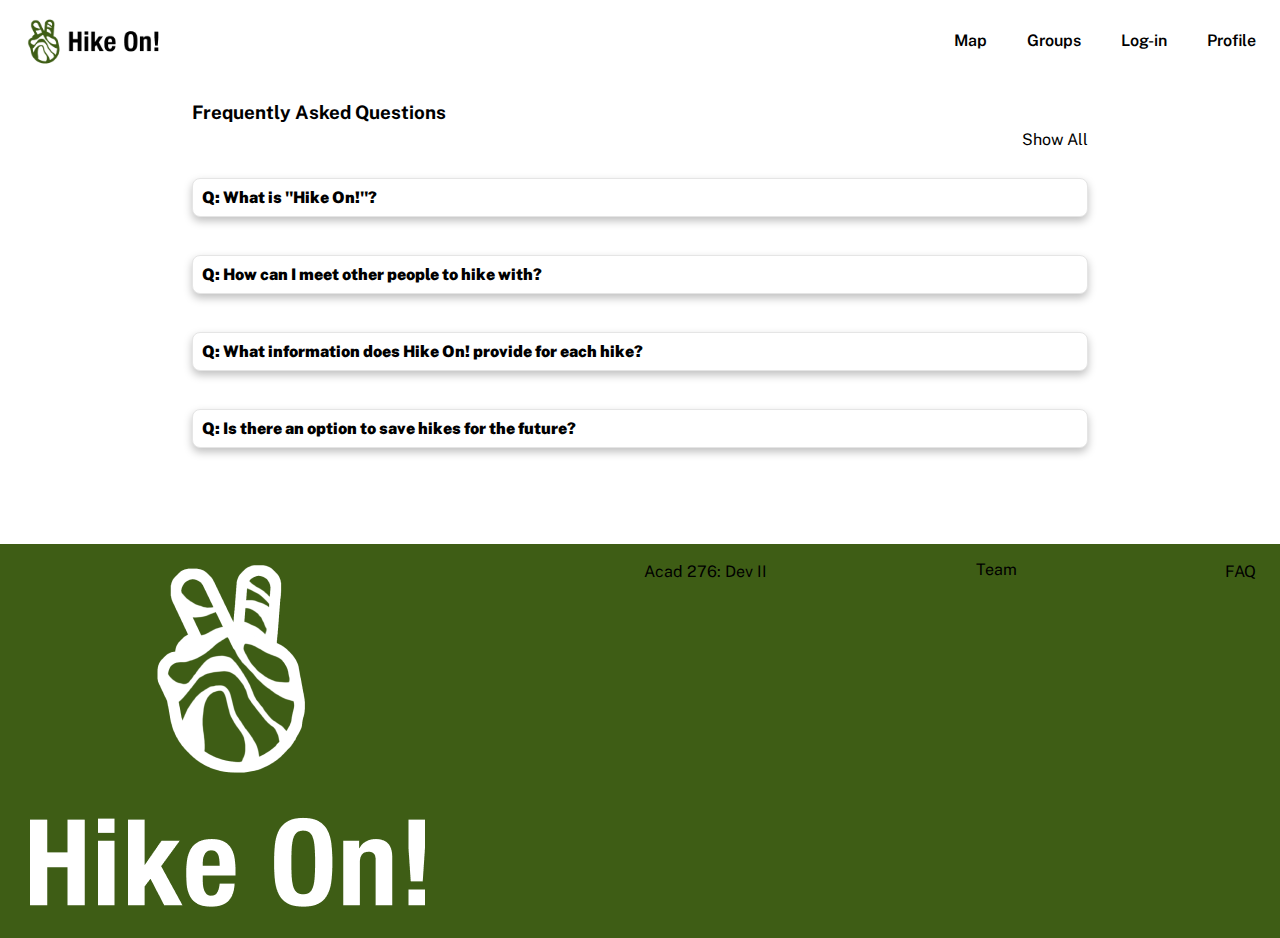
<file: pages/faq.html>
<html>
<head>
    <meta charset="UTF-8">
    <title>FAQ Page</title>
    <link rel="stylesheet" href="../css/styles.css" type="text/css">
    <link rel="stylesheet" href="../css/typography.css" type="text/css">
    <link rel="stylesheet" href="../css/colors.css" type="text/css">
    <link href="https://fonts.googleapis.com/css2?family=Public+Sans:wght@500;600&display=swap" rel="stylesheet">
    <script src="https://code.jquery.com/jquery-3.6.4.min.js"></script>
    <style>
        .background {
            padding-bottom: 0;
        }
        .faq {
            position: relative;
            margin-left: 15%;
            margin-right:15%;
        }
        header {
            display:flex;
            justify-content: space-between;
        }
        dl {
            width: 100%;
        }

        .faq-question {
            font-weight: bold;
            background-color: #ffffff;
            border: 1px solid #E5E5E5;
            border-radius: .5rem;
            padding: 1%;
            height:1.2rem;
            box-shadow: 0px 4px 8px 0px rgba(0, 0, 0, 0.25);
        }

        .faq-question-click {
            min-height: 6rem;
        }

        .faq-question-click .faq-answer{
            visibility: visible;
        }

        .faq-answer {
            visibility:hidden;
            font-weight: normal;
        }


        dd {
            opacity:0;
            font-weight: normal;
            margin:0;
            background-color: #E5E5E5;
            border: 1px solid #E5E5E5;
            border-radius: 0 0 .5rem .5rem;
            padding: 2%;
            box-shadow: 0px 4px 8px 0px rgba(0, 0, 0, 0.25);
        }

        .highlight {
            background-color: #E5E5E5;
        }

    </style>
</head>
<body>

<!-- NAV -->
<div class="main">
    <!-- Navigation -->
    <div class="nav">
        <div class="logo">
            <a href="../index.php"><img src="../public/assets/icons/green logo.png"></a>
        </div>
        <div class="nav-items">
            <text class="body bold"><a href="../pages/map-page.php">Map</a></text>
            <text class="body bold"><a href="../pages/groupPage.php">Groups</a></text>
            <text class="body bold"><a href="../pages/login.php">Log-in</a></text>
            <text class="body bold"><a href="../pages/profilepage.php">Profile</a></text>
        </div>
    </div>
</div>

<!-- PAGE CONTENT -->
<div class="faq" style="padding-bottom:5rem;">
    <!-- TITLE & BUTTONS -->
    <header>
        <h3>Frequently Asked Questions</h3>
        <div class="buttons" style="float:right; height:2rem; padding-top:3rem;">
            <div id = "show-hide" class="filterButton">Show All</div>
        </div>
    </header>

    <!-- QUESTIONS & ANSWERS -->
    <dl>
        <div class="faq-question"><strong>Q: What is "Hike On!"?</strong>
            <div class="faq-answer"><br>
                A: Hike On! is a website targeted towards USC students providing them with an easier, more efficient way to
                find hiking trails within a 3 hour drive from campus. We have multiple filters allowing students to sort through
                hikes and view reviews from their peers to ensure they find their perfect hike!
            </div>
        </div>

        <br><br>

        <div class="faq-question"><strong>Q: How can I meet other people to hike with?</strong>
            <div class="faq-answer"><br>
                A: We have a "Groups" page on our website where you can join various hiking groups and meet other students
                to coordinate trips to each trail.
            </div>
        </div>

        <br><br>

        <div class="faq-question"><strong>Q: What information does Hike On! provide for each hike?</strong>
            <div class="faq-answer"><br>
                A: On each individual hike page, we provide you with some information about the trail, the trail length,
                elevation, the current weather at that location, and various reviews from other students who have completed
                the hike.
            </div>
        </div>

        <br><br>

        <div class="faq-question"><strong>Q: Is there an option to save hikes for the future?</strong>
            <div class="faq-answer"><br>
                A: Yes! Once you open up an individual hike page, you have the ability to "like" a hike. You can then view
                all the hikes you have liked and saved for later on your Profile page. We also have a feature where you
                can view all your completed hikes on your Profile page.
            </div>
        </div>

    </dl>

</div>

<div class="footer">
    <img src="../public/assets/icons/logotype bottom.png" id="bottomLogo">
    <div class="body">Acad 276: Dev II</div>
    <a href="../pages/TeamPage.php">Team</a>
    <div class="body"><a href="../pages/faq.html">FAQ</a></div>
</div>

<script>
    $(".faq-question").hover(function() {
        $(this).toggleClass("highlight");
    });

    $(".faq-question").click(function() {
        $(this).toggleClass("faq-question-click");
    });

    $("#show-hide").click(function() {
        if ($(".faq-question-click:visible").length > 0) {
            // if any are visible, hide all
            $(".faq-question-click").removeClass("faq-question-click");
            $("#show-hide").html("Show All");
        } else {
            // show all if none are visible
            $(".faq-question").addClass("faq-question-click");
            $("#show-hide").html("Hide All");
        }
    });

</script>


</body>
</html>
</file>
<file: css/typography.css>
/* Title */
.title {
    font-size: 4rem; /* 96px */
    font-weight: 400;
    line-height: 1.2;
    margin-bottom: 0.5rem;
    letter-spacing: -0.1rem;
}

.heading {
    font-size: 2rem; /* 32px */
    line-height: 1.2;
    margin-bottom: 1rem;
}

/* Body */
.body {
    font-size: 1rem; /* 16px */
    line-height: 1.5;
}

/* Meta */
.meta {
    font-size: 0.8125rem; /* 13px */
    line-height: 1.5;
}

.bold {
    font-weight: 600;
}
</file>
<file: css/colors.css>
:root {
    --brand-green: #3E5D15;
    --ui-border: #E5E5E5;   
}


/* shades of grey */

.darkgrey {
    color: #000000;
    opacity: 80%;
}

.lightgrey {
    color: #000000;
    opacity: 50%;
}
</file>
<file: css/styles.css>
/* Globals and Resets */
html {
  font-family: 'Public Sans', sans-serif;
  background: #ffffff;
  font-size: 16px;
}

body {
  margin: 0;
  padding: 0;
}
a {
  text-decoration: none;
  color: inherit;
}

/* Navbar Styles */
.nav {
  display: flex;
  justify-content: space-between;
  align-items: center;
  color: black;
  padding: 1rem 1.5rem;
}

.nav-items {
  display: flex;
  flex-direction: row;
  align-items: center;
  gap: 2.5rem;
}

.logo img {
  height: 50px;
}

/* Headline Styles */
.headline {
  display: flex;
  flex-direction: column;
  justify-content: center;
  align-items: center;
  padding: 10rem 0 0 0;
}

.bigger-filter-container {
  display: flex;
  flex-direction: row;
  justify-content: center;
  align-items: center;
  gap: 1rem;
  width: fit-content;
  margin: auto;
}

.browse-results {
  margin: 4rem auto 3.5rem auto;
}
.pagination{
  margin: auto;
  text-align: center;
}

.hike-name{
  overflow: hidden;
  height: 0.1rem;
  font-size: 1rem; /* 16px */
  line-height: 1.5;
  height: 1.5rem;
}

.filter-container {
  display: flex;
  flex-direction: row;
  justify-content: center;
  align-items: center;
  flex-wrap: wrap;
  max-width: 1000px;
  border-radius: 0.5rem;
  width: fit-content;
  margin: 2rem auto;
  border: 1px solid #E7EDEF;
  box-shadow: 4px 4px 16px 0px rgba(150, 150, 150, 0.25);
}

.dropdown-wrapper {
  padding-left: 1rem;
}

.dropdown-groups {
  display: flex;
  flex-direction: row;
  align-items: center;
  gap: 1rem;
  padding: 1rem 1rem;
}

.dropdown {
  display: flex;
  align-items: center;
  position: relative;
  padding-right: 1rem;
}

.dropdown-text {
  padding-right: 0.5rem;
}

.dropdown-button {
  height: 1rem;
  width: 1rem;
  padding-left: 0.5rem;
}

.checkbox-holder{
  margin: 0.5rem;
  inline-size: max-content;
}

.search-button {
  background-color: #000;
  color: white;
  padding: 1.1rem 1.25rem;
  margin-right: 0.25rem;
  border: none;
  border-radius: 0.25rem;
  font-size: 1rem;
  font-weight: 400;
  letter-spacing: 0.02rem;
  cursor: pointer;
}

/* Dropdown Content Styles */
.dropdown-content {
  display: none;
  position: absolute;
  background-color: #f9f9f9;
  min-width: 160px;
  box-shadow: 0px 8px 16px 0px rgba(0, 0, 0, 0.2);
  z-index: 1;
  padding: 10px;
  border-radius: 5px;
}

.dropdown-content label {
  display: block;
  margin: 5px 0;
}

/* Hikes Section Styles */
.browse {
  margin: 4rem 1.5rem;
}

.hike-row {
  display: flex;
  flex-direction: row;
  gap: 20px;
  overflow-y: auto;
}

.hike-individual {
  display: flex;
  width: 20rem;
  flex-direction: column;
  align-items: flex-start;
  flex-shrink: 0;
  border-radius: 20px;
  border: 1px solid var(--ui-border, #E5E5E5);
  background: #FFF;
}

.hike-thumbnail {
  height: 12rem;
  align-self: stretch;
  overflow: hidden;
}

.hike-description {
  display: flex;
  padding: 1rem;
  flex-direction: column;
  align-items: flex-start;
  gap: 1rem;
}

/* Footer Styles */
.footer {
  width: auto;
  display: flex;
  justify-content: space-between;
  flex-direction: row;
  padding: 1rem 1.5rem;
  background: var(--brand-green, #3E5D15);
}

.footer-links {
  display: flex;
  flex-direction: row;
  align-items: center;
  gap: 1.5rem;
  color: white;
}

.footer-logo {
  width: 4rem;
}

.hikeDisplayImg {
  width: 100%;
  height: 100%;
  border-radius: 20px 20px 0px 0px;
  object-fit: cover;
  top: 0;
}

.overlay {
  position: fixed;
  bottom: 0;
  right: 0;
  background-color: rgba(0, 255, 0, 0.7);
  color: white;
  padding: 0.4rem 0.7rem 0.4rem 0.7rem;
  z-index: 999;
  display: none;
}

.overlay.show {
  display: block;
}

.hike-table{
  margin: auto;
}

@media only screen and (max-width: 480px) {
  .nav {
    flex-direction: column;
    text-align: center;
  }

  .nav-items {
    margin-top: 1rem;
    flex-direction: column;
  }

  .nav-items a {
    display: block;
    margin-bottom: 0.5rem;
  }
}
</file>
